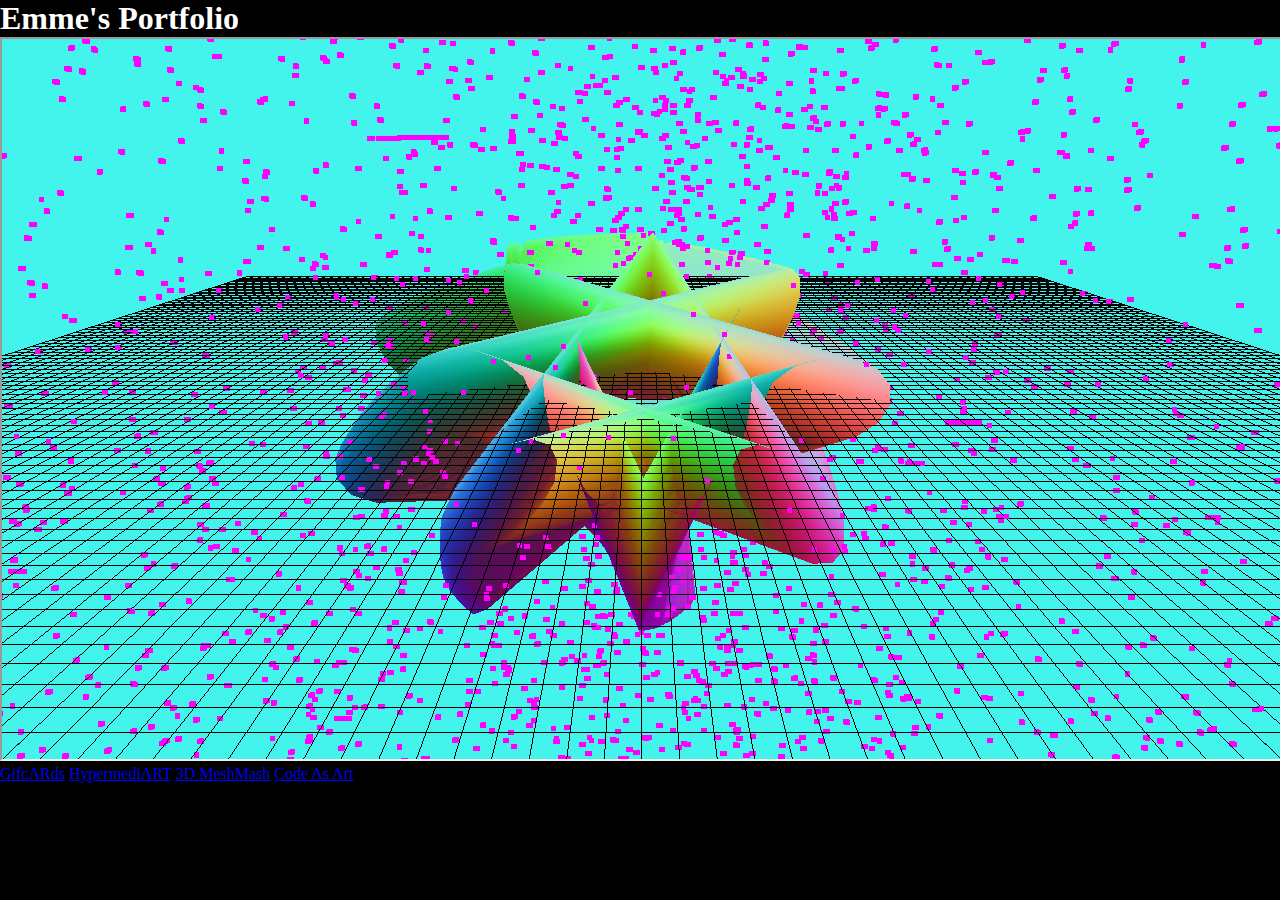
<file: index.html>
<!DOCTYPE html>
<html>
<title>Emme's Portfolio</title>
<link rel="stylesheet" type="text/css" href="css/style.css">
<body>

<h1>Emme's Portfolio</h1>
<iframe src="sketch.html"></iframe>
<div class="links">
<a href="collage.html">GifcARds</a>
<a href="video.html">HypermediART</a>
<a href="3d.html">3D MeshMash</a>
<a href="codeasart.html">Code As Art</a>

<br>
<a href="https://www.instagram.com/sundriedblueroses/" class="links" id="instagram"><i class="fab fa-instagram"></i>
</a>
</div>

</body>
</html>
</file>
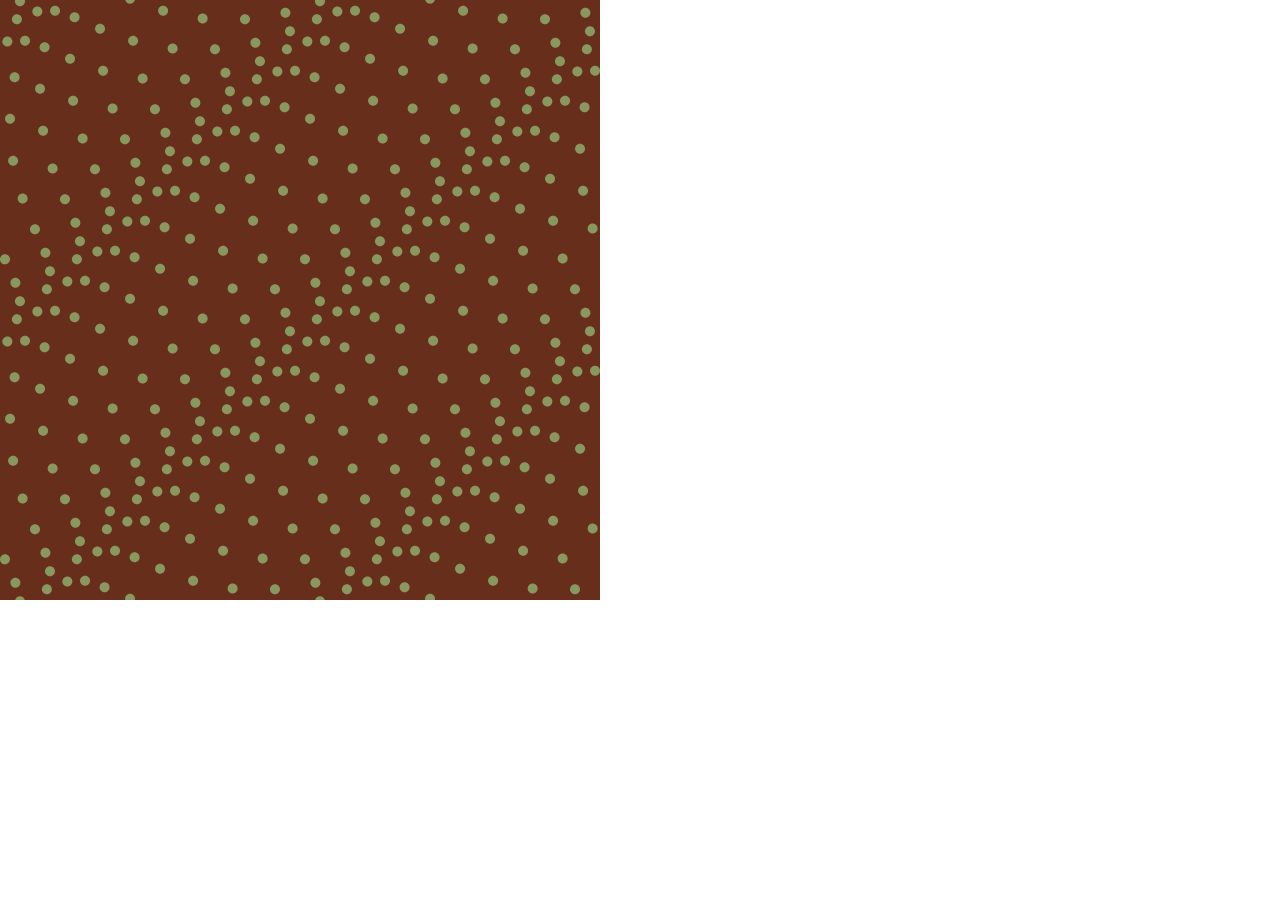
<file: particles/index.html>
<!DOCTYPE html><html><head>
    <script src="p5.min.js"></script>
    <script src="p5.dom.min.js"></script>
    <script src="p5.sound.min.js"></script>
    <link rel="stylesheet" type="text/css" href="style.css">
    <meta charset="utf-8">

  </head>
  <body>
    <script src="sketch.js"></script>
  

</body></html>
</file>
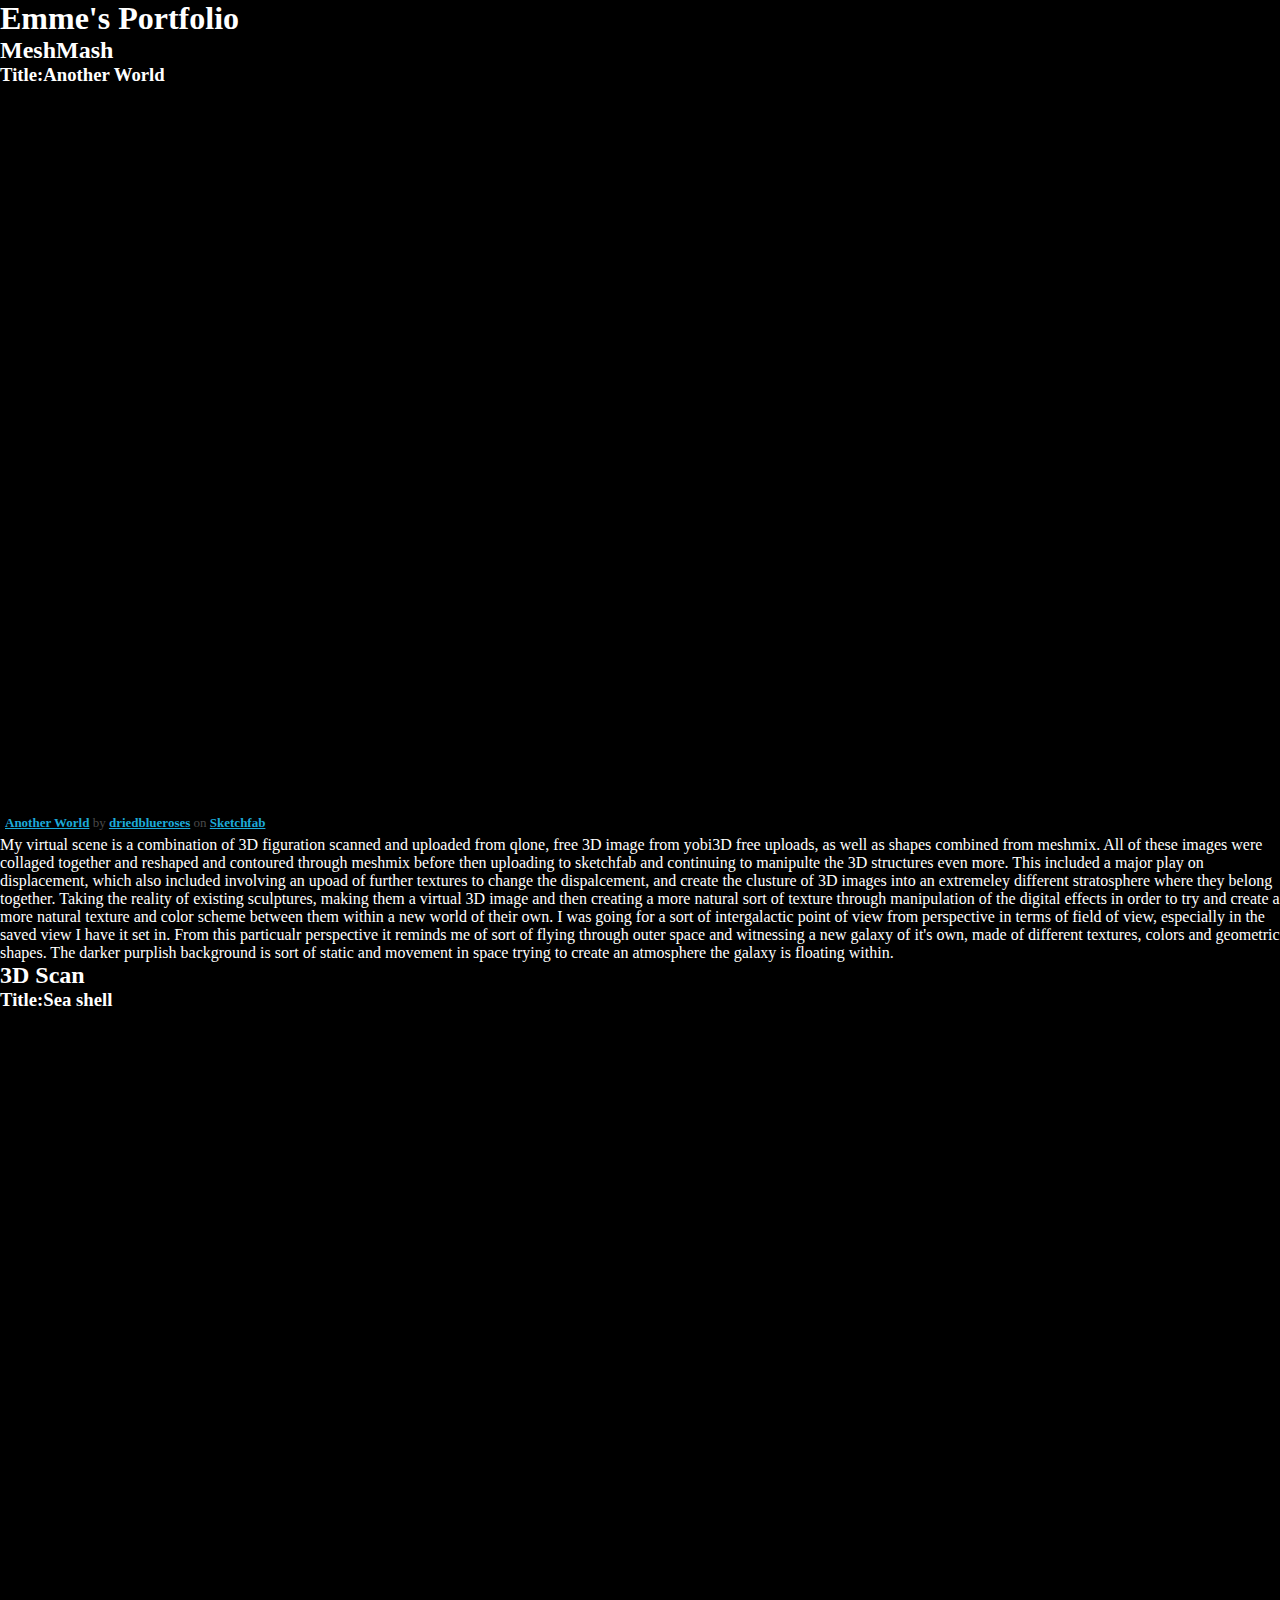
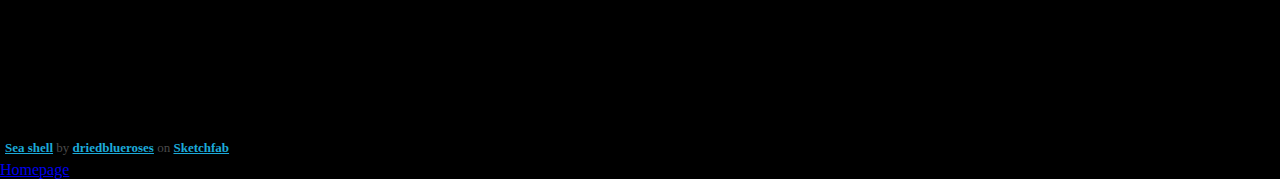
<file: 3d.html>
<!DOCTYPE html>
<html>
<title>3D</title>
<link rel="stylesheet" type="text/css" href="css/style.css">

<body>

<h1>Emme's Portfolio</h1>
<h2>MeshMash</h2>
<h3>Title:Another World</h3>
<div class="sketchfab-embed-wrapper"><iframe width="640" height="480" src="https://sketchfab.com/models/d639a2d99d2c41ecade3156d1db2a46a/embed" frameborder="0" allow="autoplay; fullscreen; vr" mozallowfullscreen="true" webkitallowfullscreen="true"></iframe>

<p style="font-size: 13px; font-weight: normal; margin: 5px; color: #4A4A4A;">
    <a href="https://sketchfab.com/models/d639a2d99d2c41ecade3156d1db2a46a?utm_medium=embed&utm_source=website&utm_campaign=share-popup" target="_blank" style="font-weight: bold; color: #1CAAD9;">Another World</a>
    by <a href="https://sketchfab.com/driedblueroses?utm_medium=embed&utm_source=website&utm_campaign=share-popup" target="_blank" style="font-weight: bold; color: #1CAAD9;">driedblueroses</a>
    on <a href="https://sketchfab.com?utm_medium=embed&utm_source=website&utm_campaign=share-popup" target="_blank" style="font-weight: bold; color: #1CAAD9;">Sketchfab</a>
</p>
</div>
<p>My virtual scene is a combination of 3D figuration scanned and uploaded from qlone, free 3D image from yobi3D free uploads, as well as shapes combined from meshmix. All of these images were collaged together and reshaped and contoured through meshmix before then uploading to sketchfab and continuing to manipulte the 3D structures even more. This included a major play on displacement, which also included involving an upoad of further textures to change the dispalcement, and create the clusture of 3D images into an extremeley different stratosphere where they belong together. Taking the reality of existing sculptures, making them a virtual 3D image and then creating a more natural sort of texture through manipulation of the digital effects in order to try and create a more natural texture and color scheme between them within a new world of their own. I was going for a sort of intergalactic point of view from perspective in terms of field of view, especially in the saved view I have it set in. From this particualr perspective it reminds me of sort of flying through outer space and witnessing a new galaxy of it's own, made of different textures, colors and geometric shapes. The darker purplish background is sort of static and movement in space trying to create an atmosphere the galaxy is floating within.
</p>

<h2>3D Scan</h2>
<h3>Title:Sea shell</h3>
<div class="sketchfab-embed-wrapper"><iframe width="640" height="480" src="https://sketchfab.com/models/b24c8e29f15f4258b4170b12fec5240d/embed" frameborder="0" allow="autoplay; fullscreen; vr" mozallowfullscreen="true" webkitallowfullscreen="true"></iframe>

<p style="font-size: 13px; font-weight: normal; margin: 5px; color: #4A4A4A;">
    <a href="https://sketchfab.com/models/b24c8e29f15f4258b4170b12fec5240d?utm_medium=embed&utm_source=website&utm_campaign=share-popup" target="_blank" style="font-weight: bold; color: #1CAAD9;">Sea shell</a>
    by <a href="https://sketchfab.com/driedblueroses?utm_medium=embed&utm_source=website&utm_campaign=share-popup" target="_blank" style="font-weight: bold; color: #1CAAD9;">driedblueroses</a>
    on <a href="https://sketchfab.com?utm_medium=embed&utm_source=website&utm_campaign=share-popup" target="_blank" style="font-weight: bold; color: #1CAAD9;">Sketchfab</a>
</p>
</div>


<a href="index.html">Homepage</a>

</body>
</html>
</file>
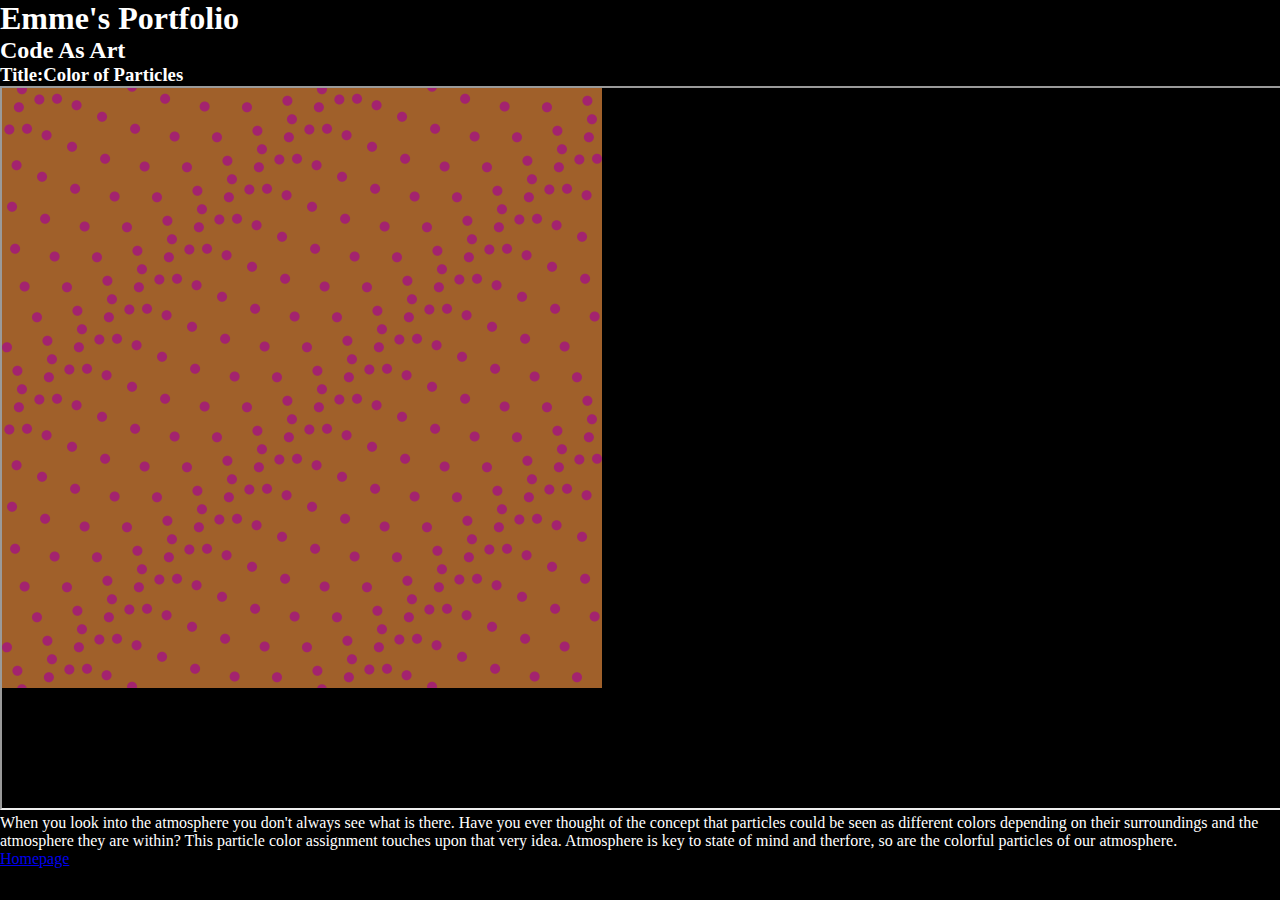
<file: codeasart.html>
<!DOCTYPE html>
<html>
<title>Video</title>
<link rel="stylesheet" type="text/css" href="css/style.css">

<body>

<h1>Emme's Portfolio</h1>
<h2>Code As Art</h2>
<h3>Title:Color of Particles</h3>
<iframe src="particles/index.html"></iframe>

<p>
  When you look into the atmosphere you don't always see what is there. Have you ever thought of the concept that particles could be seen as different colors depending on their surroundings and the atmosphere they are within? This particle color assignment touches upon that very idea. Atmosphere is key to state of mind and therfore, so are the colorful particles of our atmosphere.
</p>

<a href="index.html">Homepage</a>

</body>
</html>
</file>
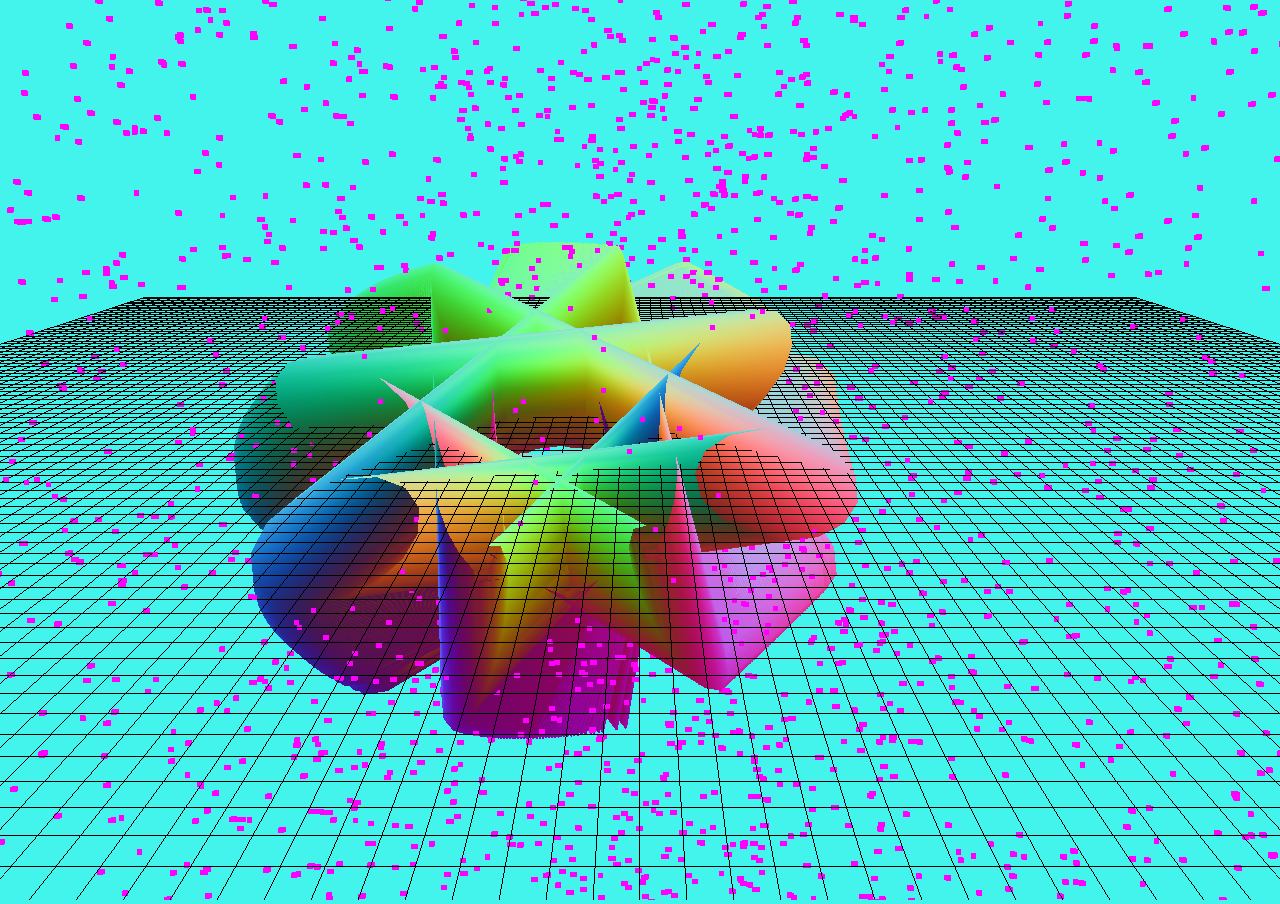
<file: sketch.html>
<!DOCTYPE html>
<html>
	<head>
		<meta charset="utf-8">
		<style>
			body {
				background-color: #ffffff;
				margin: 0;
				overflow: hidden;
			}
		</style>
	</head>
	<body>

		<script src="js/three.min.js"></script>
		<script src="js/Detector.js"></script>
		<script>

			if ( ! Detector.webgl ) Detector.addGetWebGLMessage();

			var camera, scene, renderer;
			var geometry, material, mesh;

			function setup() {

				var W = window.innerWidth, H = window.innerHeight;
				renderer = new THREE.WebGLRenderer( { preserveDrawingBuffer: true } );
	renderer.autoClearColor = false;
				renderer.setSize( W, H );
				document.body.appendChild( renderer.domElement );

				camera = new THREE.PerspectiveCamera( 50, W/H, 1, 10000 );
				camera.position.z = 500;

				scene = new THREE.Scene();

				geometry = new THREE.Geometry();
				for ( i = 0; i < 5000; i ++ ) {
					var vertex = new THREE.Vector3();
					vertex.x = 1000 * Math.random() - 500;
					vertex.y = 1000 * Math.random() - 500;
					vertex.z = 1000 * Math.random() - 500;
					geometry.vertices.push( vertex );
				}
				material = new THREE.ParticleBasicMaterial( { size: 5, sizeAttenuation: false, transparent: true } );
				material.color.setHex( 0xff00ff );
				particles = new THREE.ParticleSystem( geometry, material );
				particles.sortParticles = true;
				scene.add( particles );


				// paste your code from the geometryGUI here
				geometry = new THREE.TorusGeometry(113.15, 40, 14, 20, 47.12);
material = new THREE.MeshNormalMaterial({shading: THREE.SmoothShading, side: THREE.BackSide, transparent: true, opacity: 1});
mesh = new THREE.Mesh(geometry, material);
mesh.scale.x = mesh.scale.y = mesh.scale.z = 1.02;
mesh.rotation.x = 2.38;
mesh.castShadow = true;
scene.add(mesh);

wgeometry = new THREE.PlaneGeometry( 1000, 1000, 100, 100 );
wmaterial = new THREE.MeshBasicMaterial( { color: 0x000000, wireframe: true, wireframeLinewidth: 1 } );
wireplane = new THREE.Mesh( wgeometry, wmaterial );
wireplane.scale.set( 1, 1, 1 );
wireplane.rotation.x = - Math.PI / 2.5;
scene.add( wireplane );

bg = document.body.style;
bg.background = '#42f4eb';

renderer.shadowMapEnabled = true;

hemisphereLight = new THREE.HemisphereLight(0xffffff, 0x000000, 0.9);
scene.add( hemisphereLight );

directionalLight = new THREE.DirectionalLight(0xffffff, 0.89);
directionalLight.position.set( 0, 1, 0 );
directionalLight.castShadow = true;
scene.add( directionalLight );

spotLight1 = new THREE.SpotLight( 0xffffff, 1.01 );
spotLight1.position.set( 100, 1000, 100 );
spotLight1.castShadow = true;
spotLight1.shadowDarkness = 0.2;
scene.add( spotLight1 );

spotLight2 = new THREE.SpotLight( 0xffffff, 0.1 );
spotLight2.position.set( -97.96, 1000, 100 );
spotLight2.castShadow = true;
spotLight2.shadowDarkness = 0.2;
scene.add( spotLight2 );



			}

			function draw() {

				requestAnimationFrame( draw );

				// experiment with code from the snippets menu here



				 mesh.position.x = Math.sin( Date.now() * 0.001 ) * 50;
	mesh.rotation.z = Date.now() * 0.0005;
								particles.rotation.y = Date.now() * 0.000005;



				renderer.render( scene, camera );

			}

			setup();
			draw();

		</script>

	</body>
</html>
</file>
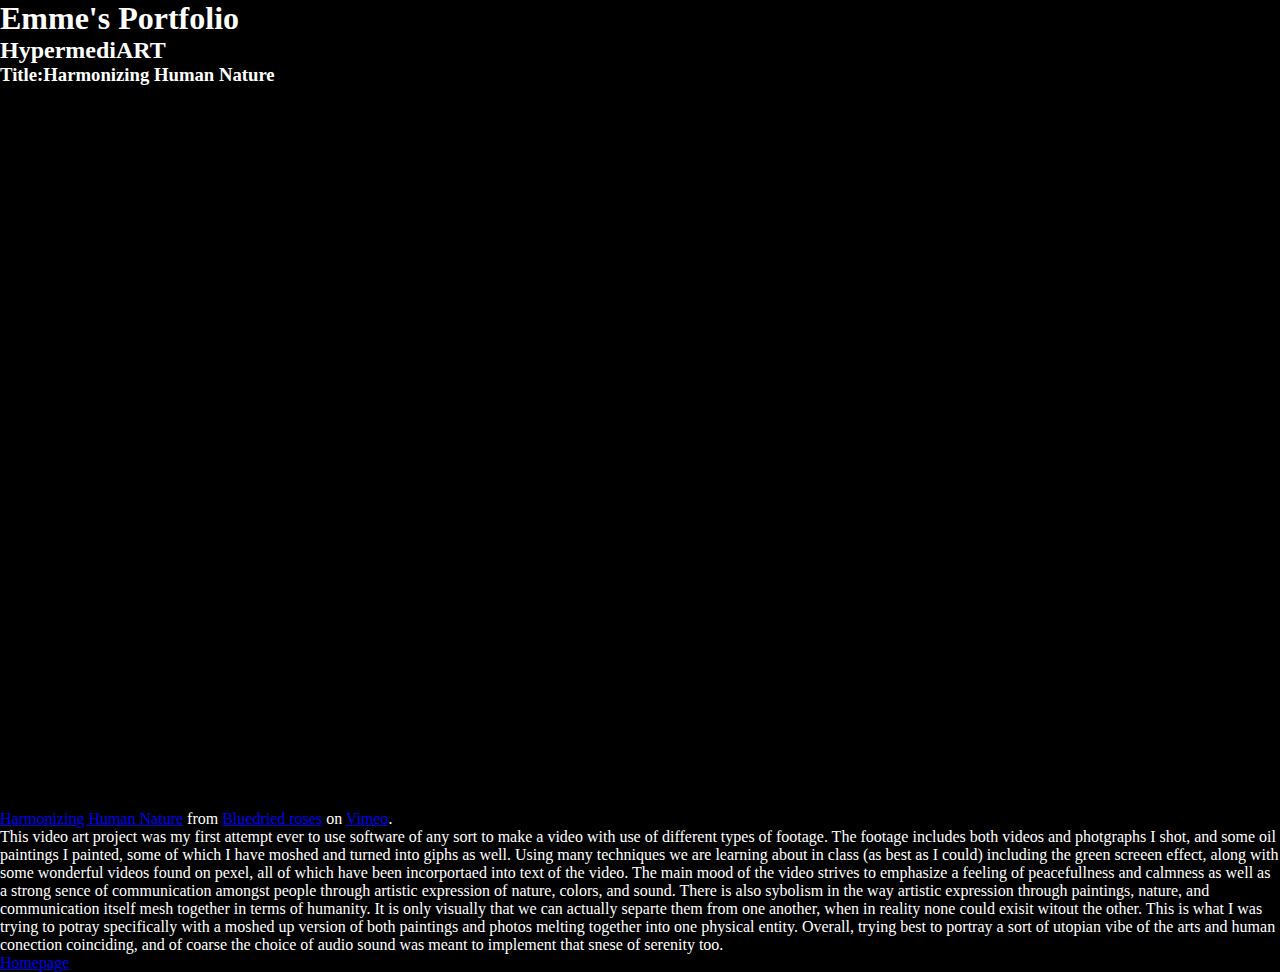
<file: video.html>
<!DOCTYPE html>
<html>
<title>Video</title>
<link rel="stylesheet" type="text/css" href="css/style.css">

<body>

<h1>Emme's Portfolio</h1>
<h2>HypermediART</h2>
<h3>Title:Harmonizing Human Nature</h3>
<iframe src="https://player.vimeo.com/video/293240035" width="640" height="468" frameborder="0" webkitallowfullscreen mozallowfullscreen allowfullscreen></iframe>
<p><a href="https://vimeo.com/293240035">Harmonizing Human Nature</a> from <a href="https://vimeo.com/user90226335">Bluedried roses</a> on <a href="https://vimeo.com">Vimeo</a>.</p>
<p>
  This video art project was my first attempt ever to use software of any sort to make a video with use of different types of footage. The footage includes both videos and photgraphs I shot, and some oil paintings I painted, some of which I have moshed and turned into giphs as well. Using many techniques we are learning about in class (as best as I could) including the green screeen effect, along with some wonderful videos found on pexel, all of which have been incorportaed into text of the video. The main mood of the video strives to emphasize a feeling of peacefullness and calmness as well as a strong sence of communication amongst people through artistic expression of nature, colors, and sound. There is also sybolism in the way artistic expression through paintings, nature, and communication itself mesh together in terms of humanity. It is only visually that we can actually separte them from one another, when in reality none could exisit witout the other. This is what I was trying to potray specifically with a moshed up version of both paintings and photos melting together into one physical entity. Overall, trying best to portray a sort of utopian vibe of the arts and human conection coinciding, and of coarse the choice of audio sound was meant to implement that snese of serenity too.
</p>

<a href="index.html">Homepage</a>

</body>
</html>
</file>
<file: css/style.css>
* {
margin: 0;
  padding: 0;
}

  body {
background-color: black;
color: white;
}

iframe {
  width: 100%;
  height: 80vh;
}

.links {
color: #f44248;
}
</file>
<file: particles/style.css>
html, body {
  margin: 0;
  padding: 0;
}
canvas {
  display: block;
}
</file>
